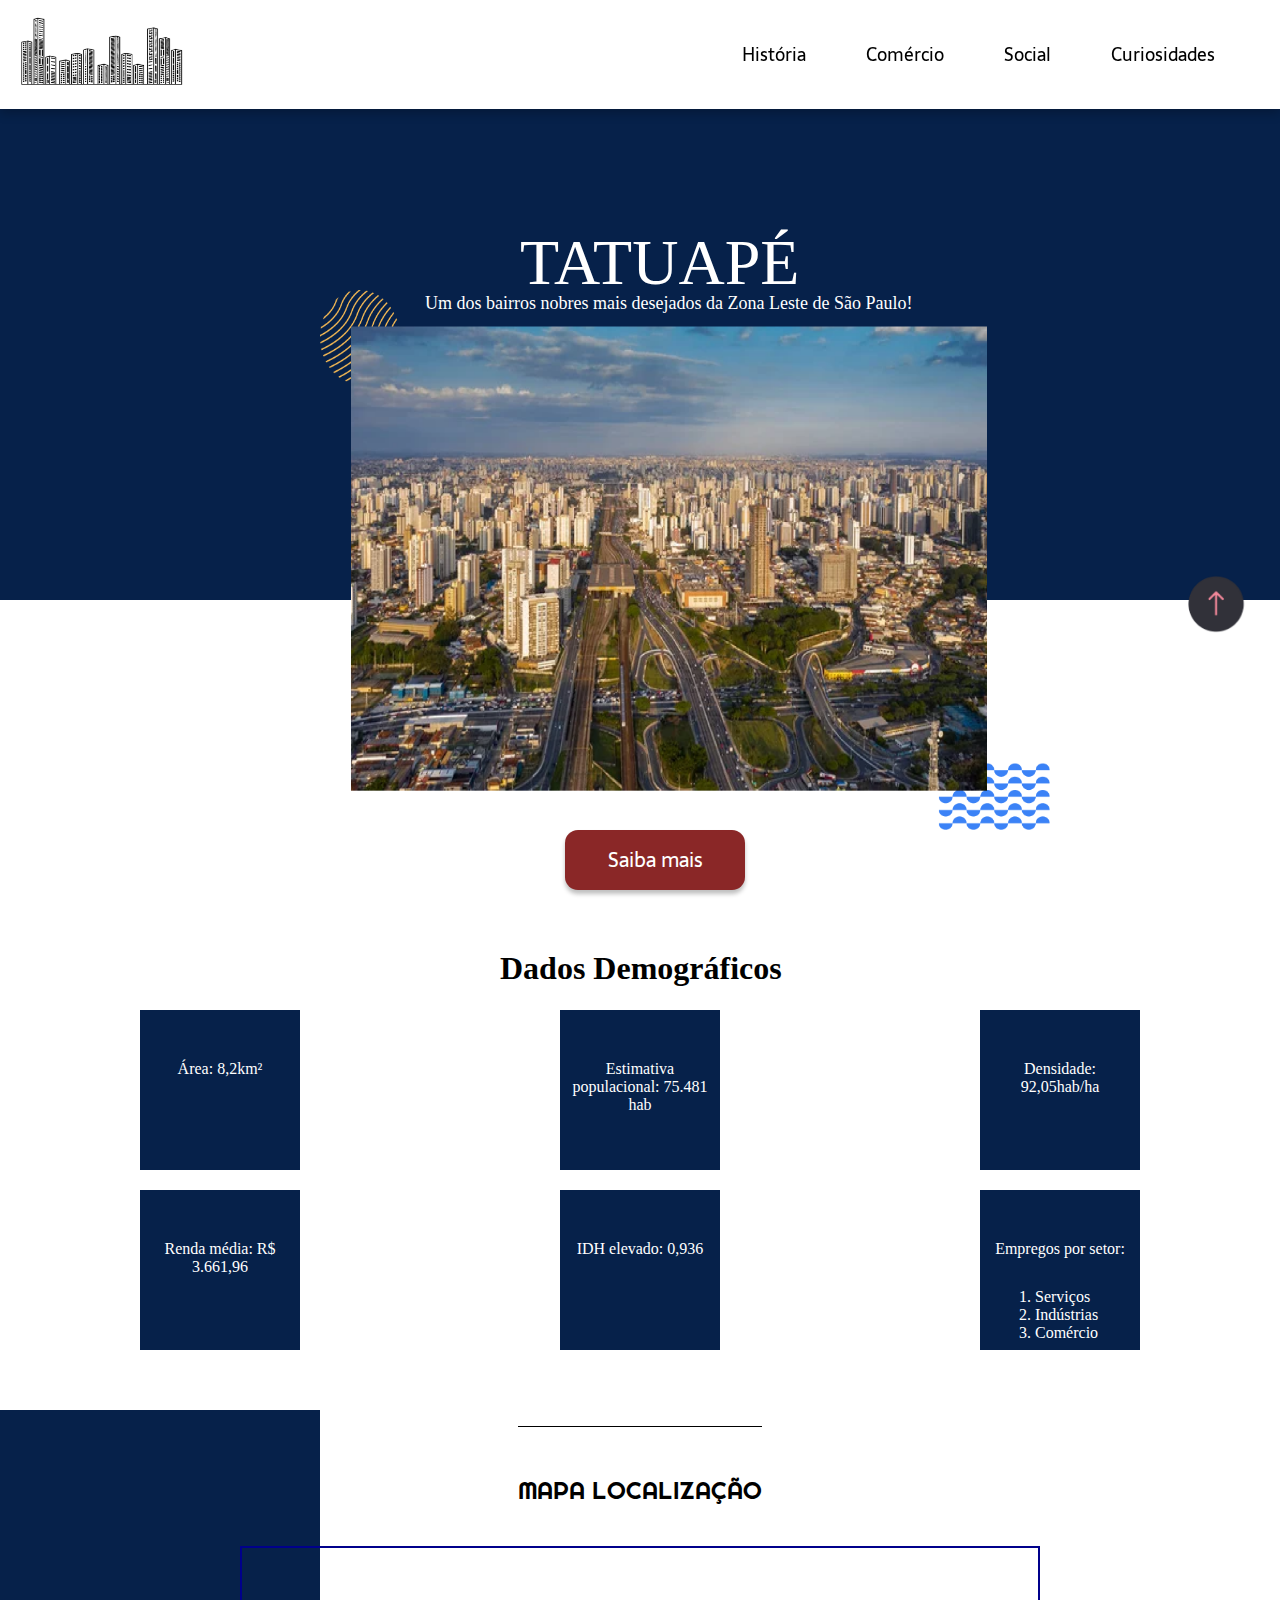
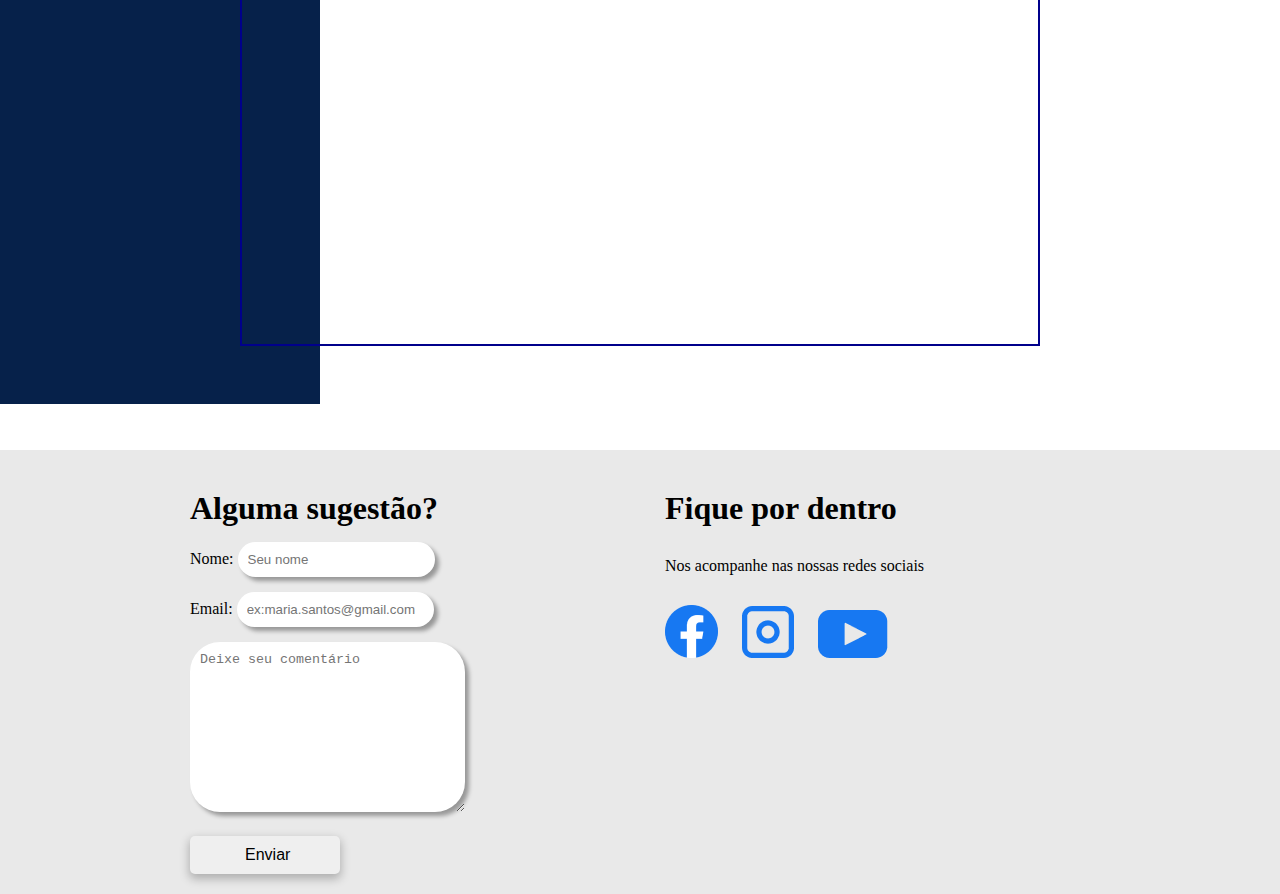
<file: index.html>
<!DOCTYPE html>
<html lang="pt-BR">
<head>
    <meta charset="UTF-8">
    <meta http-equiv="X-UA-Compatible" content="IE=edge">
    <meta name="viewport" content="width=device-width, initial-scale=1.0">
  <title>Tatuapé</title>
  <link rel="stylesheet" type="text/css" href="style.css">
</head>
<body>
  <a href="" class="ancoragem"><img src="assets/ancoragem.png" alt="ancoragem" width="70px"></a>
  <header class="cabecalho">
    <div><img class="cabecalho-imagem" src="assets//icone cidade.png" alt="icone cidade"></div>
      <nav>
        <ul>
          <li><a href="história.html">História</a></li>
          <li><a href="comércio.html">Comércio</a></li>
          <li><a href="social.html">Social</a></li>
          <li><a href="curiosidades.html">Curiosidades</a></li>
        </ul>
      </nav>
  </header>

  <main class="conteudo">
    <div id="fundo-azul1">
      <div id="começo">
        <h1 id="titulo-index">TATUAPÉ</h1>
        <p id="subtitulo-index">Um dos bairros nobres mais desejados da Zona Leste de São Paulo!</p>
      </div>
    </div>
    <img src="assets/pag inicial.png" alt="imagem do tatuapé" id="indeximg">
  <a href="história.html"><button class="botao" id="inicial">Saiba mais</button></a>
      </div>

      <h1 id="oo">Dados Demográficos</h1>
      <section id="dados">
        <div class="dados-quadrado"><p class="tdd">Área: 8,2km²</p></div>
        <div class="dados-quadrado"><p class="tdd">Estimativa populacional: 75.481 hab</p> </div>
        <div class="dados-quadrado"><p class="tdd">Densidade: 92,05hab/ha</p></div>
      </section>

        <section id="dados2">
          <div class="dados-quadrado"><p class="tdd">Renda média: R$ 3.661,96</p></div>
          <div class="dados-quadrado"><p class="tdd">IDH elevado: 0,936</p></div>
          <div class="dados-quadrado">
            <p class="tdd">Empregos por setor:</p>
             <ol id="lista">
               <li>Serviços</li>
               <li>Indústrias</li>
               <li>Comércio</li>
             </ol>
          </div>
        </section>
      

    <section class="conteudo-secundario">
      <h3 class="ml">MAPA  LOCALIZAÇÃO</h3>
      <div id="mapa">
        <iframe src="https://www.google.com/maps/embed?pb=!1m18!1m12!1m3!1d14631.833095020846!2d-46.580476727873254!3d-23.53400313214119!2m3!1f0!2f0!3f0!3m2!1i1024!2i768!4f13.1!3m3!1m2!1s0x94ce5ee7acdd50f5%3A0x3eeaf24eff368507!2zVGF0dWFww6ksIFPDo28gUGF1bG8gLSBTUA!5e0!3m2!1spt-BR!2sbr!4v1663613272680!5m2!1spt-BR!2sbr" style="border: 2px darkblue solid;" allowfullscreen="" loading="lazy" referrerpolicy="no-referrer-when-downgrade"></iframe>
      </div>
      <div id="azul2"></div>

    </section>
    <div id="kkkk"></div>
  </main>
  <footer>
    <div>
      <h1>Alguma sugestão?</h1>
      <form action="#">
        <div>
          <label for="fname">Nome: </label>
          <input type="name" name="fname" id="fname" placeholder="Seu nome">
        </div>
        <div>
          <label for="femail">Email: </label>
          <input type="email" name="femail" id="femail" placeholder="ex:maria.santos@gmail.com">
        </div>
      </form>
      <textarea name="tcomentario" id="tcomentario" cols="30" rows="10" placeholder="Deixe seu comentário"></textarea>
      <form action="#">
        <input type="submit" name="enviar" value="Enviar" id="enviar">
      </form>
		</div>
		<div id="redes">
			<h1>Fique por dentro</h1>
			<p>Nos acompanhe nas nossas redes sociais</p>
      <div>
        <img src="assets/fabok.png" alt="facebook">
        <img src="assets/inta.png" alt="instagram">
        <img src="assets/Group.png" alt="youtube">
      </div>
		</div>
	</footer>


  <!-- <footer>
    <label for="femail">Email:</label>
    <br>
    <input type="email" name="femail" id="femail", placeholder="exemplo@gmail.com">
    <textarea name="pica" id="textarea" cols="30" rows="10"></textarea>
    <p>Fique por dentro</p>
    <p>Nos acompanhe nas nossas redes sociais</p>
    <img src="assets/fabok.png" alt="facebook">
    <img src="assets/inta.png" alt="instagram">
    <img src="assets/Group.png" alt="youtube">
  </footer> -->

  
</body>

</html>
</file>
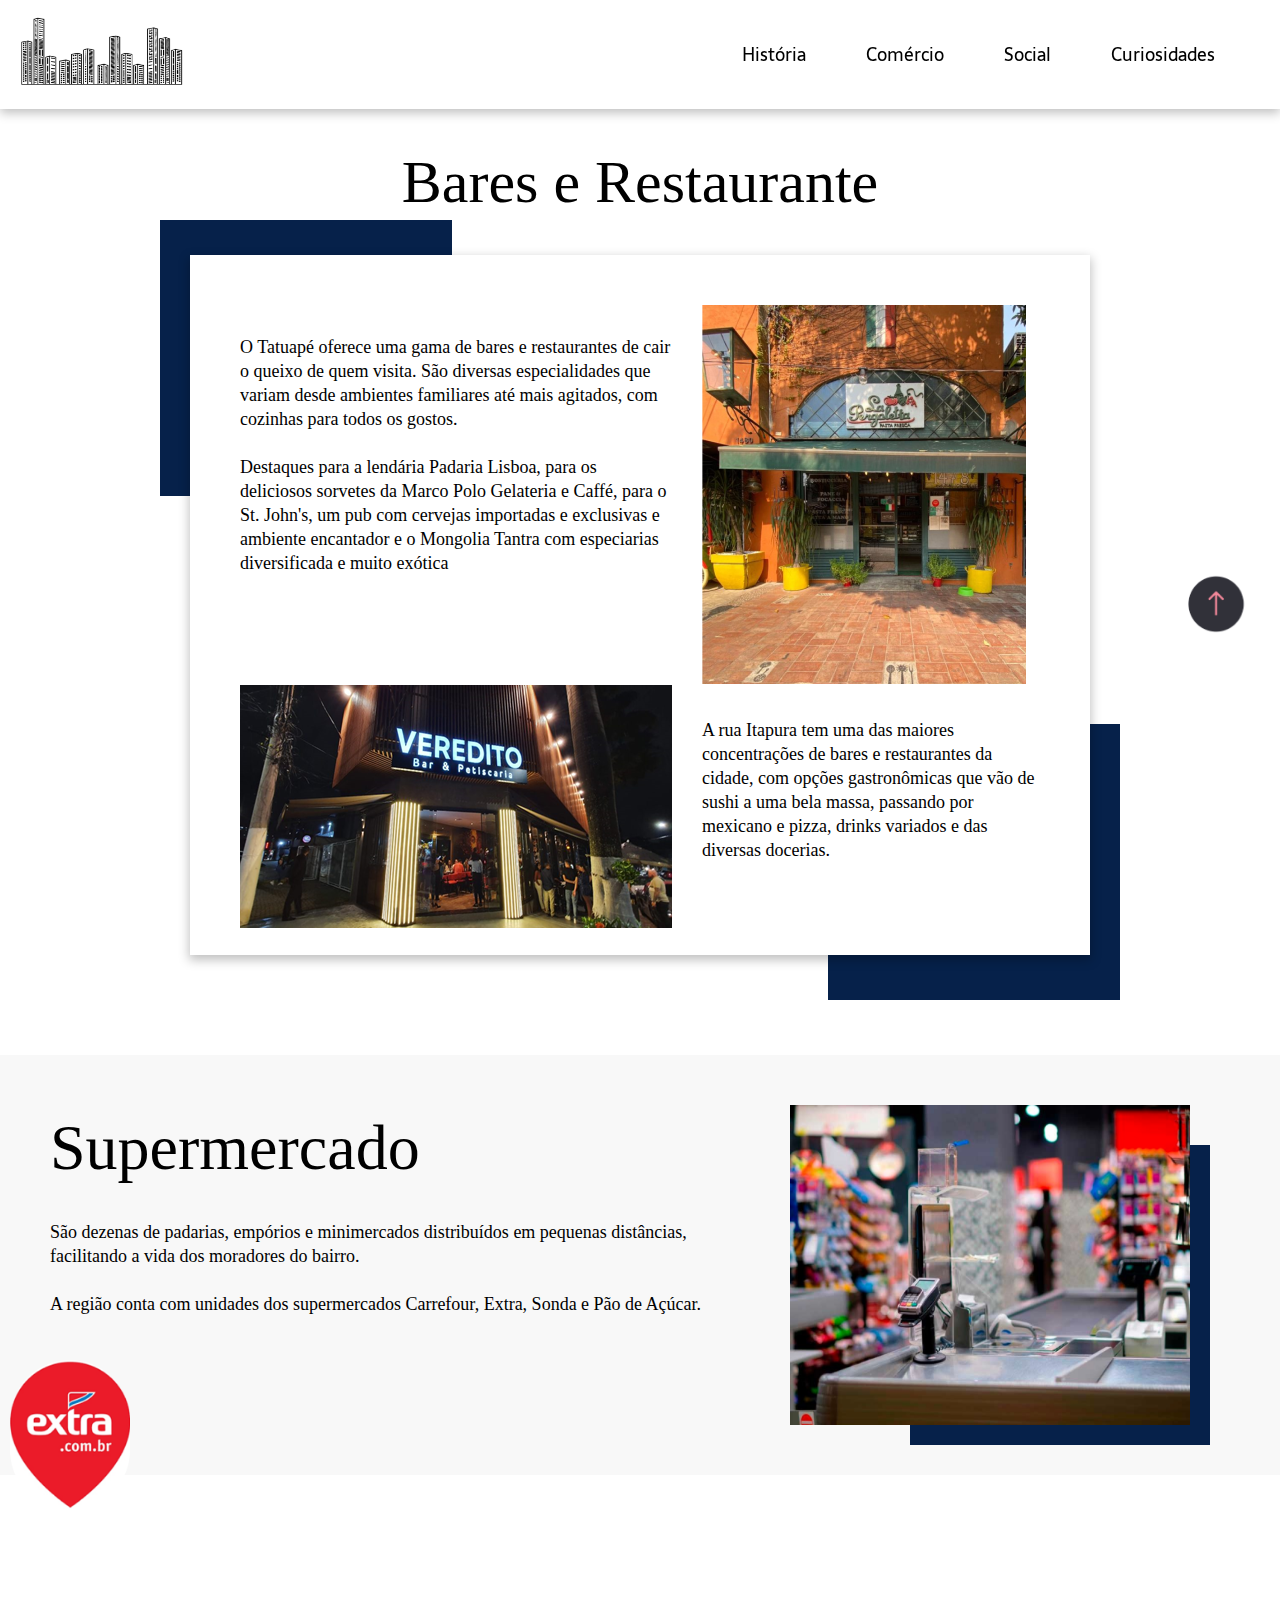
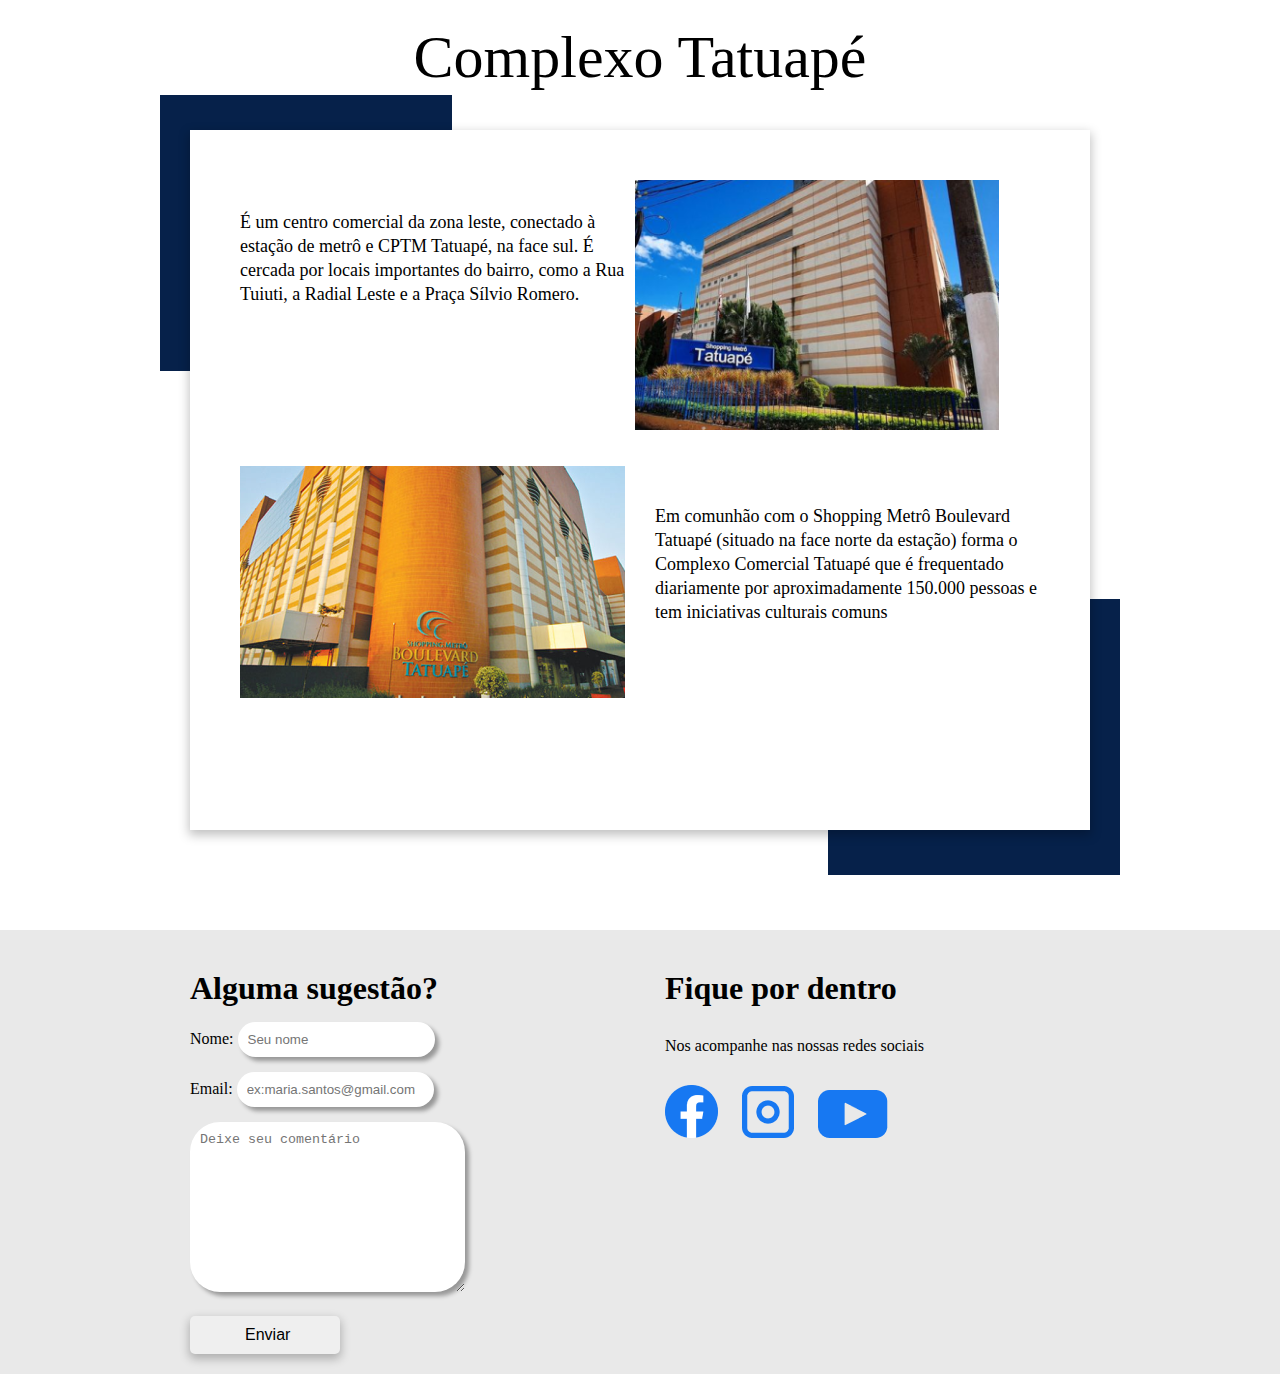
<file: comércio.html>
<!DOCTYPE html>
<html lang="pt-br">
<head>
    <meta charset="UTF-8">
    <meta http-equiv="X-UA-Compatible" content="IE=edge">
    <meta name="viewport" content="width=device-width, initial-scale=1.0">
    <title>comércio</title>
    <link rel="stylesheet" href="style.css">
</head>
<body>
  <a href="" class="ancoragem"><img src="assets/ancoragem.png" alt="ancoragem" width="70px"></a>
    <header class="cabecalho">
        <div><a href="index.html"><img class="cabecalho-imagem" src="assets//icone cidade.png" alt="icone cidade"></a></div>
          <nav>
            <ul>
              <li><a href="história.html">História</a></li>
              <li><a href="comércio.html">Comércio</a></li>
              <li><a href="social.html">Social</a></li>
              <li><a href="curiosidades.html">Curiosidades</a></li>
            </ul>
          </nav>
      </header>

      <main>
        <section id="comérciosec">
          <h1 class="comercio">Bares e Restaurante</h1>
          <div class="quadrado-branco">
            <div>
              <p id="pag3">
                O Tatuapé oferece uma gama de bares e restaurantes de cair o queixo de quem visita. São diversas especialidades que variam desde ambientes familiares até mais agitados, com cozinhas para todos os gostos.
                <br>
                <br>
                 Destaques para a lendária Padaria Lisboa, para os deliciosos sorvetes da Marco Polo Gelateria e Caffé, para o St. John's, um pub com cervejas importadas e exclusivas e ambiente encantador e o Mongolia Tantra com especiarias diversificada e muito exótica
              </p>
              <img src="assets/veredito bar.png" alt="bar veredito" id="bar">
            </div>
           <div>
             <img src="assets/restaurante.png" alt="restaurante italiano" id="itali">
             <p id="texto2">A rua Itapura tem uma das maiores concentrações de bares e restaurantes da cidade, com opções gastronômicas que vão de sushi a uma bela massa, passando por mexicano e pizza, drinks variados e das diversas docerias.</p>
           </div>
          </div>
          <div class="quadrado-azul" id="qa1"></div>
          <div class="quadrado-azul" id="qa2"></div>
        </section>

        <section id="super">
          <div>
            <h2 class="">Supermercado</h2>
            <p>São dezenas de padarias, empórios e minimercados distribuídos em pequenas distâncias, facilitando a vida dos moradores do bairro.
              <br><br>
              A região conta com unidades dos supermercados Carrefour, Extra, Sonda e Pão de Açúcar. </p>
          </div>
          <img src="assets/mercado.png" alt="imagem de mercado" id="mercado">
          <div id="qazul8"></div>
        </section> 
        <img src="assets/extra.png" alt="extra logo" id="extra"> 

        <section id="comérciosec">
          <h1 class="comercio">Complexo Tatuapé</h1>
          <div class="quadrado-branco">
            <div>
              <p id="pag2">
                É um centro comercial da zona leste, conectado à estação de metrô e CPTM Tatuapé, na face sul. É cercada por locais importantes do bairro, como a Rua Tuiuti, a Radial Leste e a Praça Sílvio Romero.
              </p>
              <img src="assets/ct2.png" alt="completo tatuapé" id="bar">
            </div>
           <div>
             <img src="assets/ct1.png" alt="complexo tatuapé" id="italo">
             <p id="texto2">Em comunhão com o Shopping Metrô Boulevard Tatuapé (situado na face norte da estação) forma o Complexo Comercial Tatuapé que é frequentado diariamente por aproximadamente 150.000 pessoas e tem iniciativas culturais comuns</p>
           </div>
          </div>
          <div class="quadrado-azul" id="qa1"></div>
          <div class="quadrado-azul" id="qa2"></div>
        </section>
      
          </div>
        </section>
      </main>

      <footer>
        <div>
          <h1>Alguma sugestão?</h1>
          <form action="#">
            <div>
              <label for="fname">Nome: </label>
              <input type="name" name="fname" id="fname" placeholder="Seu nome">
            </div>
            <div>
              <label for="femail">Email: </label>
              <input type="email" name="femail" id="femail" placeholder="ex:maria.santos@gmail.com">
            </div>
          </form>
          <textarea name="tcomentario" id="tcomentario" cols="30" rows="10" placeholder="Deixe seu comentário"></textarea>
          <form action="#">
            <input type="submit" name="enviar" value="Enviar" id="enviar">
          </form>
        </div>
        <div id="redes">
          <h1>Fique por dentro</h1>
          <p>Nos acompanhe nas nossas redes sociais</p>
          <div>
            <img src="assets/fabok.png" alt="facebook">
            <img src="assets/inta.png" alt="instagram">
            <img src="assets/Group.png" alt="youtube">
          </div>
        </div>
      </footer>




      
</body>
</html>
</file>
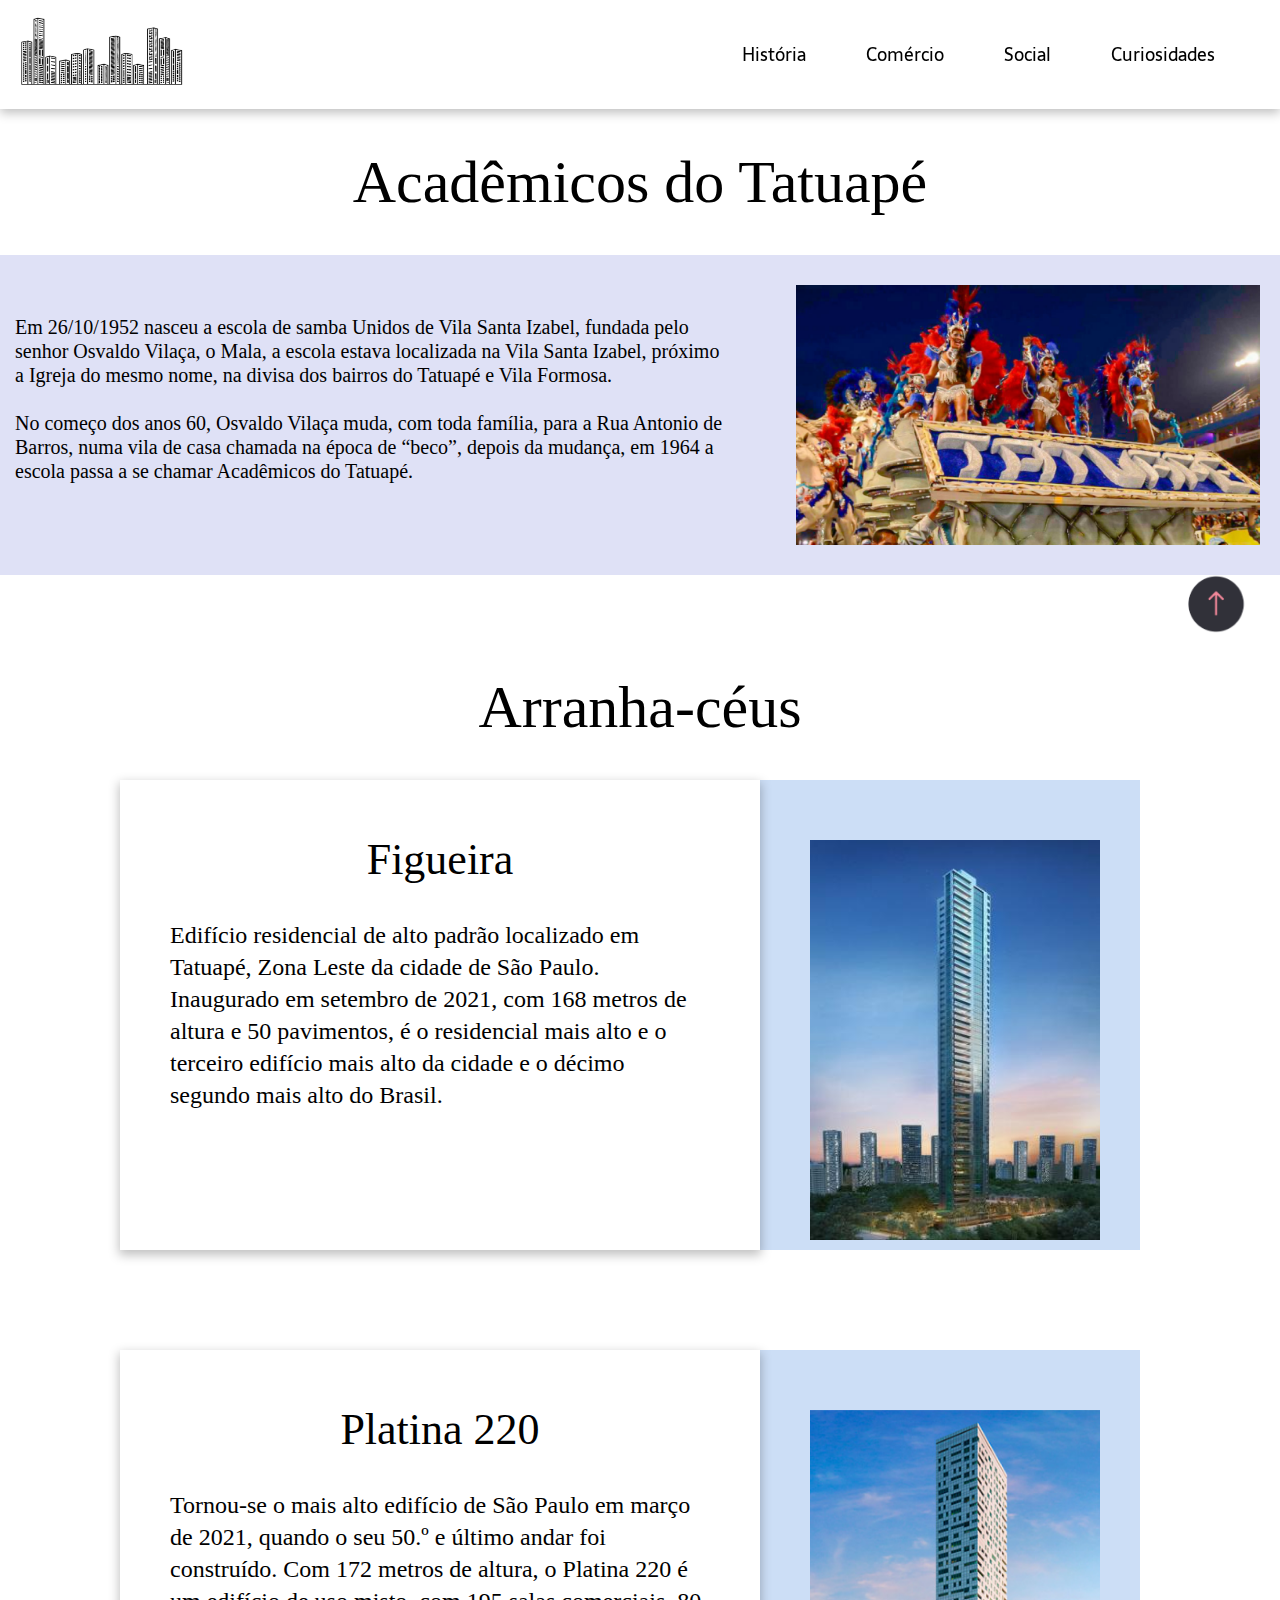
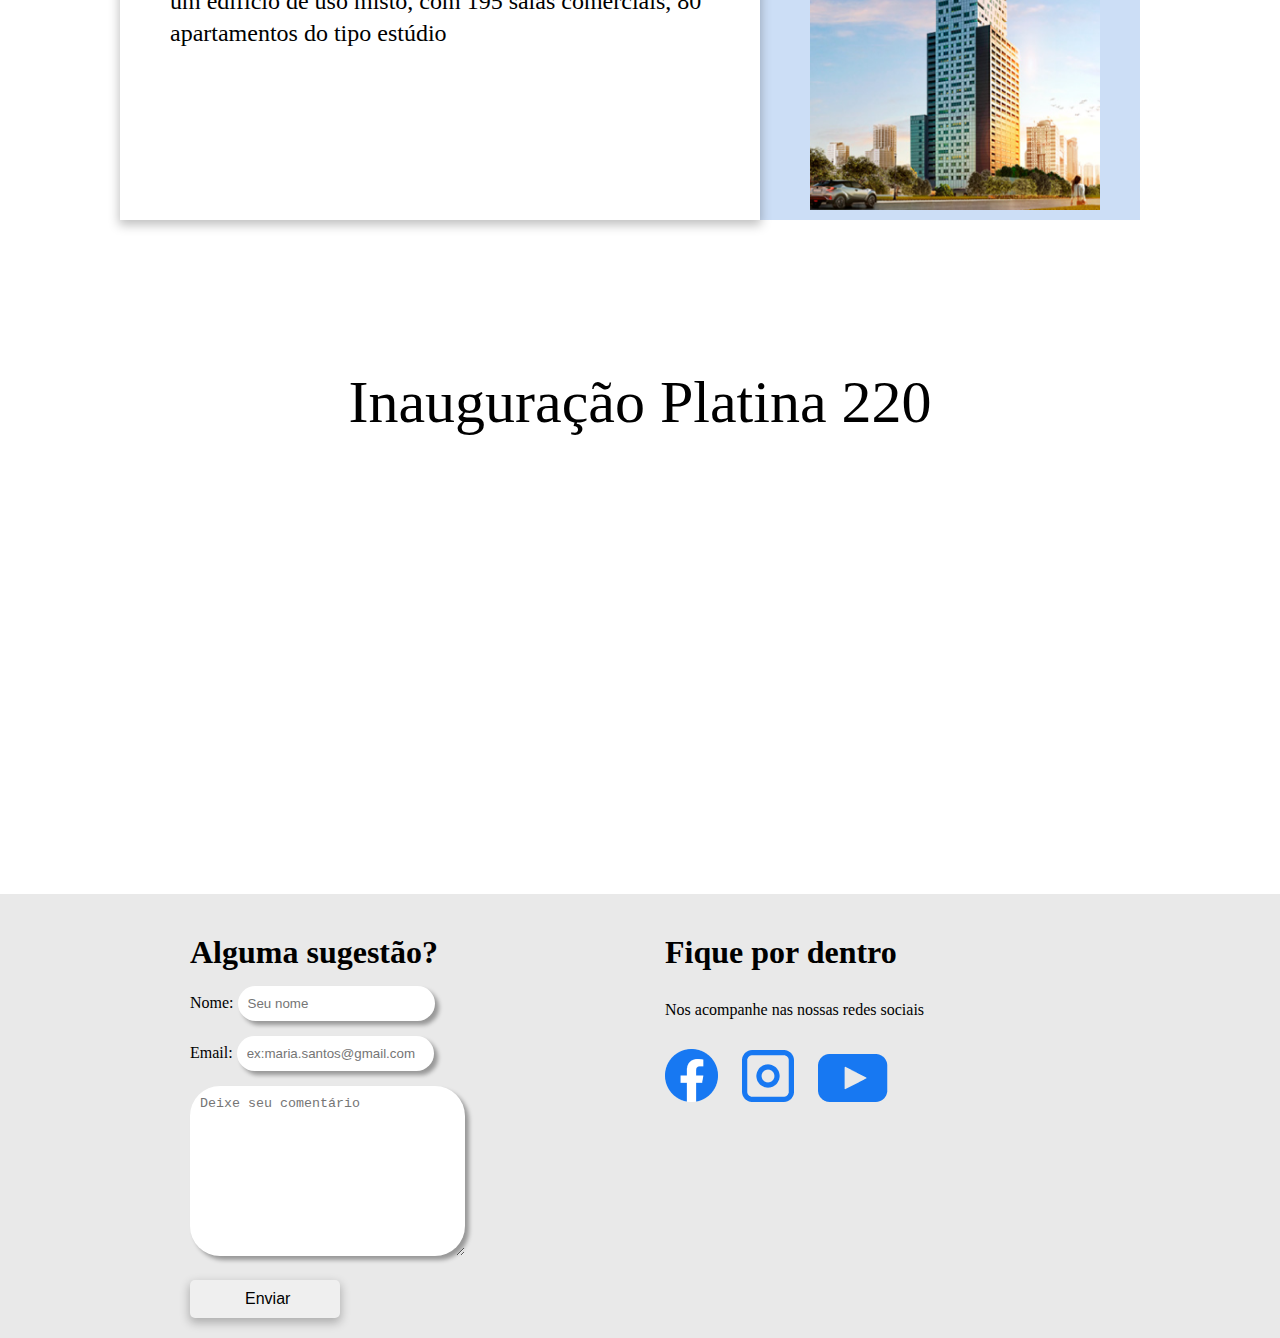
<file: curiosidades.html>
<!DOCTYPE html>
<html lang="pt-br">
<head>
    <meta charset="UTF-8">
    <meta http-equiv="X-UA-Compatible" content="IE=edge">
    <meta name="viewport" content="width=device-width, initial-scale=1.0">
    <title>curiosidades</title>
    <link rel="stylesheet" href="style.css">
</head>
<style>
    iframe{
        margin-left: 367px;
    }
</style>
<body>
    <a href="" class="ancoragem"><img src="assets/ancoragem.png" alt="ancoragem" width="70px"></a>
    <header class="cabecalho">
        <div><a href="index.html"><img class="cabecalho-imagem" src="assets//icone cidade.png" alt="icone cidade"></a></div>
          <nav>
            <ul>
              <li><a href="história.html">História</a></li>
              <li><a href="comércio.html">Comércio</a></li>
              <li><a href="social.html">Social</a></li>
              <li><a href="curiosidades.html">Curiosidades</a></li>
            </ul>
          </nav>
      </header>
      <main>

        
        <h1 class="comercio">Acadêmicos do Tatuapé</h1>
        <section class="curiosidades" id="acadêmicos">
          <div>
              <p>Em 26/10/1952 nasceu a escola de samba Unidos de Vila Santa Izabel, fundada pelo senhor Osvaldo Vilaça, o Mala, a escola estava localizada na Vila Santa Izabel, próximo a Igreja do mesmo nome, na divisa dos bairros do Tatuapé e Vila Formosa.
                  <br><br>

              No começo dos anos 60, Osvaldo Vilaça muda, com toda família, para a Rua Antonio de Barros, numa vila de casa chamada na época de “beco”, depois da mudança, em 1964 a escola passa a se chamar Acadêmicos do Tatuapé.</p>
              <img src="assets/carnaval.png" alt="Acadêmicos do Tatuapé" id="carnaval">
          </div>
          

        </section>

        <section class="curiosidades" id="c2">
            <h1 class="comercio" id="top">Arranha-céus</h1>
            <div>
                <div class="quadrado-branco-curiosidades">
                  <div>
                    <h4>Figueira</h4>
                    <p id="tcuriosidades">
                        Edifício residencial de alto padrão localizado em Tatuapé, Zona Leste da cidade de São Paulo. Inaugurado em setembro de 2021, com 168 metros de altura e 50 pavimentos, é o residencial mais alto e o terceiro edifício mais alto da cidade e o décimo segundo mais alto do Brasil. 
                    </p>
                  </div>
                </div>
                <div class="azul-claro">
                    <img src="assets/figueira.png" alt="Figueira" id="bar">
                </div>
            </div>
          </section>

        <section class="curiosidades" id="c1">
            <div>
                <div class="quadrado-branco-curiosidades">
                  <div>
                    <h4>Platina 220</h4>
                    <p id="tcuriosidades">
                        Tornou-se o mais alto edifício de São Paulo em março de 2021, quando o seu 50.º e último andar foi construído. Com 172 metros de altura, o Platina 220 é um edifício de uso misto, com 195 salas comerciais, 80 apartamentos do tipo estúdio
                    </p>
                  </div>
                </div>
                <div class="azul-claro">
                    <img src="assets/platina.png" alt="Platina 220" id="bar">
                </div>
            </div>
          </section>

          <section>
            <h1 class="comercio">Inauguração Platina 220</h1>
            <iframe width="560" height="315" src="https://www.youtube.com/embed/XvCpnJ5pG6I" title="YouTube video player" frameborder="0" allow="accelerometer; autoplay; clipboard-write; encrypted-media; gyroscope; picture-in-picture" allowfullscreen></iframe>
          </section>
      </main>

      <footer>
        <div>
          <h1>Alguma sugestão?</h1>
          <form action="#">
            <div>
              <label for="fname">Nome: </label>
              <input type="name" name="fname" id="fname" placeholder="Seu nome">
            </div>
            <div>
              <label for="femail">Email: </label>
              <input type="email" name="femail" id="femail" placeholder="ex:maria.santos@gmail.com">
            </div>
          </form>
          <textarea name="tcomentario" id="tcomentario" cols="30" rows="10" placeholder="Deixe seu comentário"></textarea>
          <form action="#">
            <input type="submit" name="enviar" value="Enviar" id="enviar">
          </form>
        </div>
        <div id="redes">
          <h1>Fique por dentro</h1>
          <p>Nos acompanhe nas nossas redes sociais</p>
          <div>
            <img src="assets/fabok.png" alt="facebook">
            <img src="assets/inta.png" alt="instagram">
            <img src="assets/Group.png" alt="youtube">
          </div>
        </div>
      </footer>
  
</body>
</html>
</file>
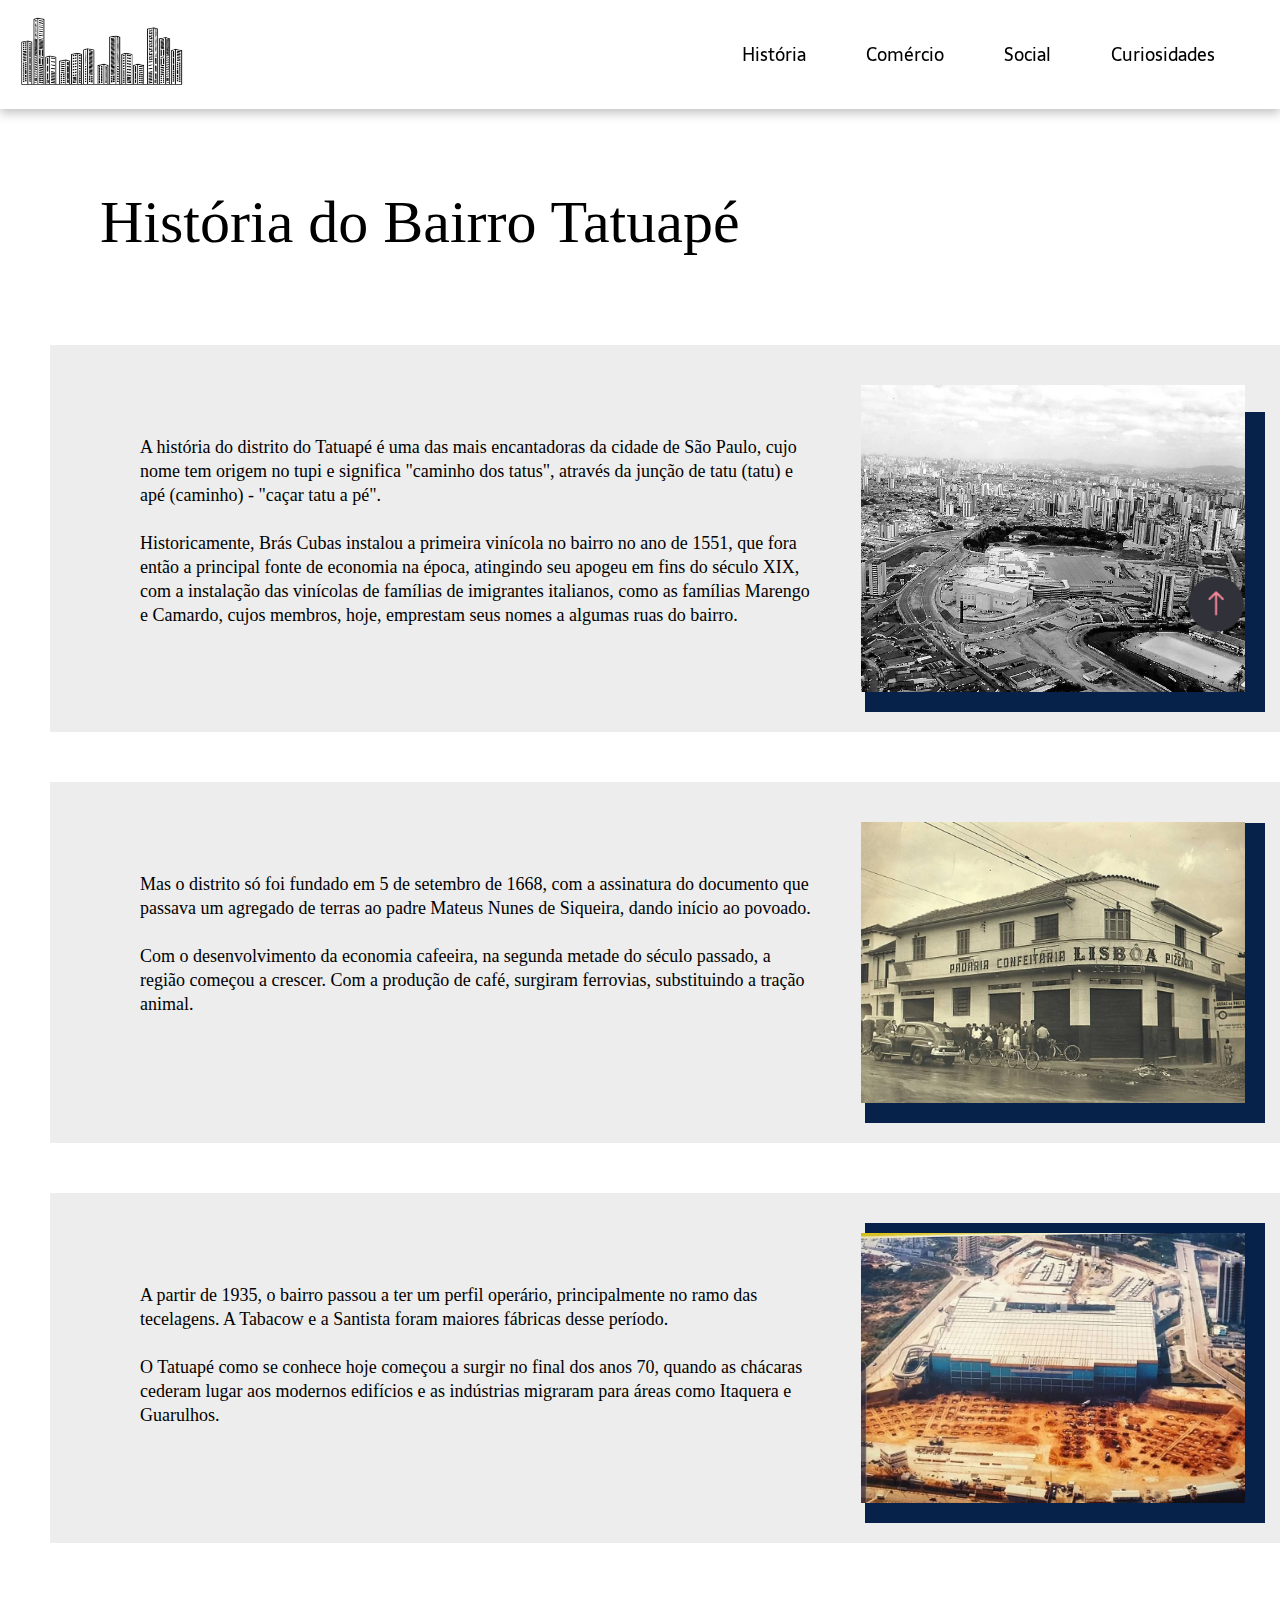
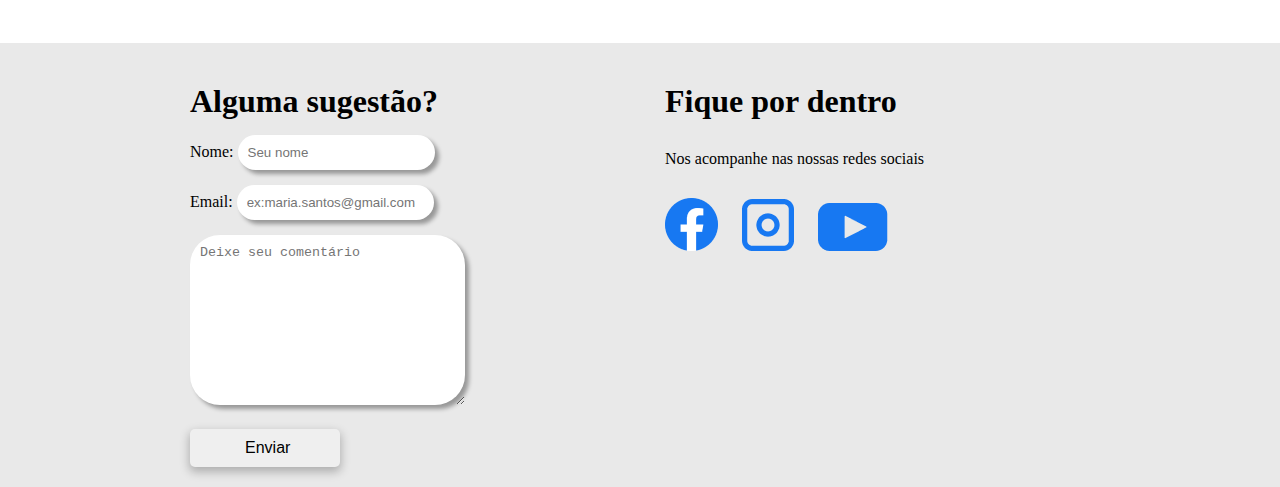
<file: história.html>
<!DOCTYPE html>
<html lang="en">
<head>
    <meta charset="UTF-8">
    <meta http-equiv="X-UA-Compatible" content="IE=edge">
    <meta name="viewport" content="width=device-width, initial-scale=1.0">
    <title>história</title>
    <link rel="stylesheet" href="style.css">
</head>
<body>
  <a href="" class="ancoragem"><img src="assets/ancoragem.png" alt="ancoragem" width="70px"></a>
  <header class="cabecalho">
    <div><a href="index.html"><img class="cabecalho-imagem" src="assets//icone cidade.png" alt="icone cidade"></a></div>
      <nav>
        <ul>
          <li><a href="história.html">História</a></li>
          <li><a href="comércio.html">Comércio</a></li>
          <li><a href="social.html">Social</a></li>
          <li><a href="curiosidades.html">Curiosidades</a></li>
        </ul>
      </nav>
  </header>
      <main>
        
        <div id="titulo">
          <div id="retanguinho"></div>
          <h1 class="comercio" id="historia-titulo">História do Bairro Tatuapé</h1>
        </div>
        <div class="qcinza">
          <div class="qazul"></div>
          <p class="">
            A história do distrito do Tatuapé é uma das mais encantadoras da cidade de São Paulo, cujo nome tem origem no tupi e significa "caminho dos tatus", através da junção de tatu (tatu) e apé (caminho) - "caçar tatu a pé".
            <br><br>
            Historicamente, Brás Cubas instalou a primeira vinícola no bairro no ano de 1551, que fora então a principal fonte de economia na época, atingindo seu apogeu em fins do século XIX, com a instalação das vinícolas de famílias de imigrantes italianos, como as famílias Marengo e Camardo, cujos membros, hoje, emprestam seus nomes a algumas ruas do bairro.
          </p>
          <img src="assets/pano2.png" alt="foto do bairro">
        </div>

        <div class="qcinza">
          <div class="qazul"></div>
          <p>
            Mas o distrito só foi fundado em 5 de setembro de 1668, com a assinatura do documento que passava um agregado de terras ao padre Mateus Nunes de Siqueira, dando início ao povoado.
            <br><br>
            Com o desenvolvimento da economia cafeeira, na segunda metade do século passado, a região começou a crescer. Com a produção de café, surgiram ferrovias, substituindo a tração animal.</p>
          <img src="assets/lisboa.png" alt="Lisboa">
        </div>

        <div class="qcinza">
          <div class="qazul"></div>
          <p>
            A partir de 1935, o bairro passou a ter um perfil operário, principalmente no ramo das tecelagens. A Tabacow e a Santista foram maiores fábricas desse período.
            <br><br>
            O Tatuapé como se conhece hoje começou a surgir no final dos anos 70, quando as chácaras cederam lugar aos modernos edifícios e as indústrias migraram para áreas como Itaquera e Guarulhos.</p>
          <img src="assets/analia.webp" alt="">
        </div>
      </main>
      <footer>
        <div>
          <h1>Alguma sugestão?</h1>
          <form action="#">
            <div>
              <label for="fname">Nome: </label>
              <input type="name" name="fname" id="fname" placeholder="Seu nome">
            </div>
            <div>
              <label for="femail">Email: </label>
              <input type="email" name="femail" id="femail" placeholder="ex:maria.santos@gmail.com">
            </div>
          </form>
          <textarea name="tcomentario" id="tcomentario" cols="30" rows="10" placeholder="Deixe seu comentário"></textarea>
          <form action="#">
            <input type="submit" name="enviar" value="Enviar" id="enviar">
          </form>
        </div>
        <div id="redes">
          <h1>Fique por dentro</h1>
          <p>Nos acompanhe nas nossas redes sociais</p>
          <div>
            <img src="assets/fabok.png" alt="facebook">
            <img src="assets/inta.png" alt="instagram">
            <img src="assets/Group.png" alt="youtube">
          </div>
        </div>
      </footer>



</body>
</html>
</file>
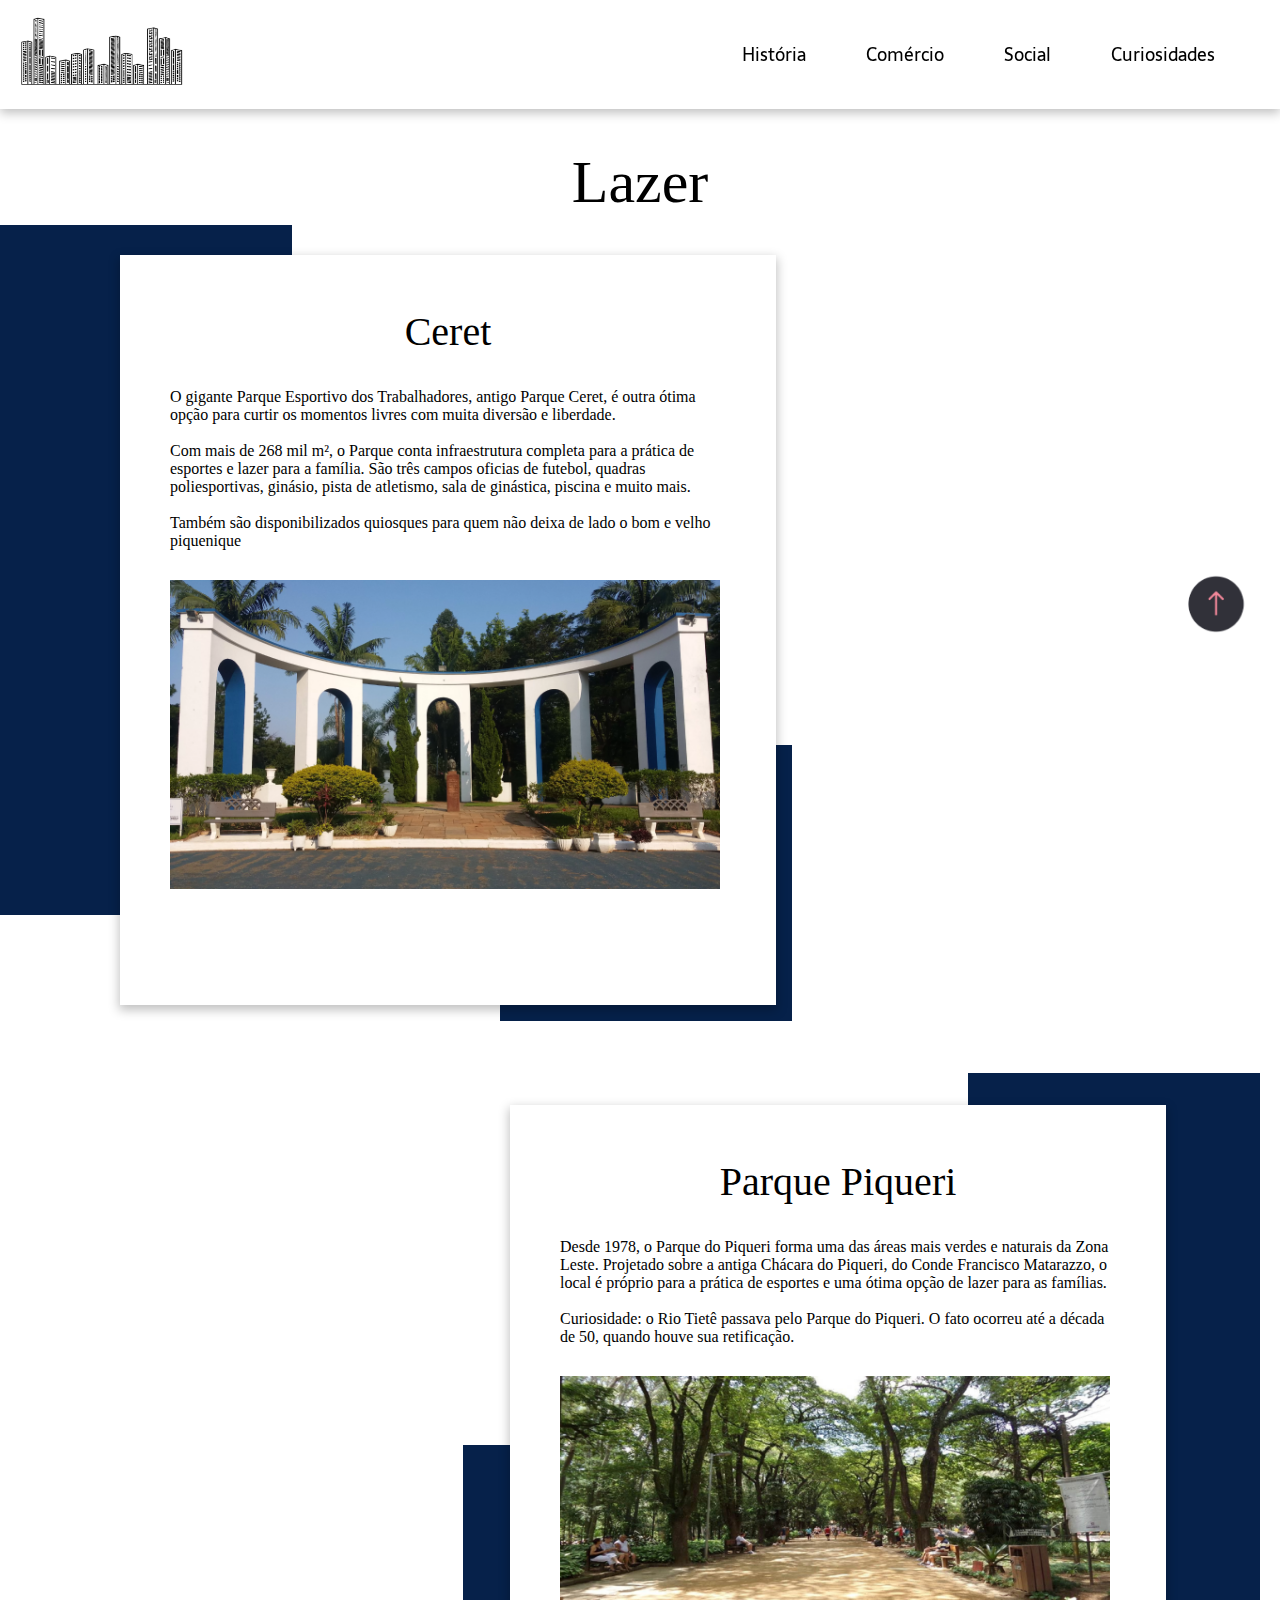
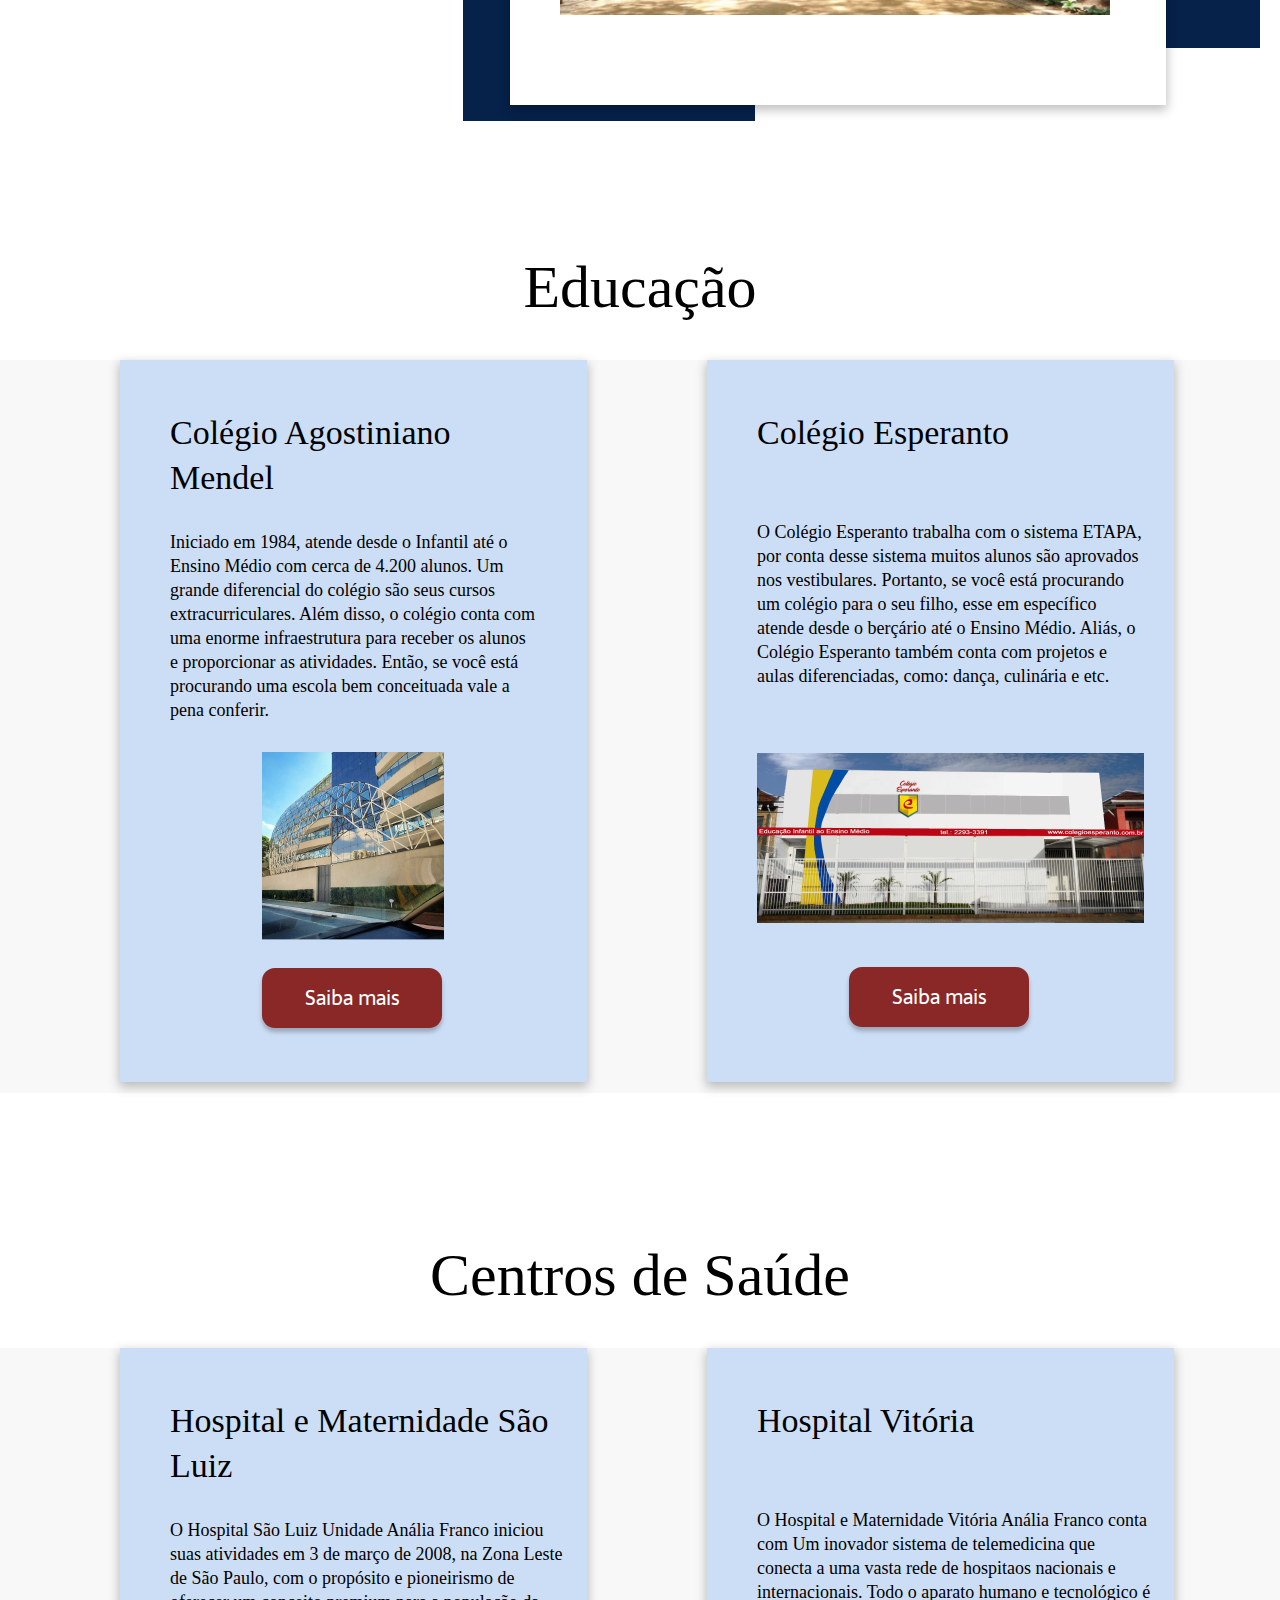
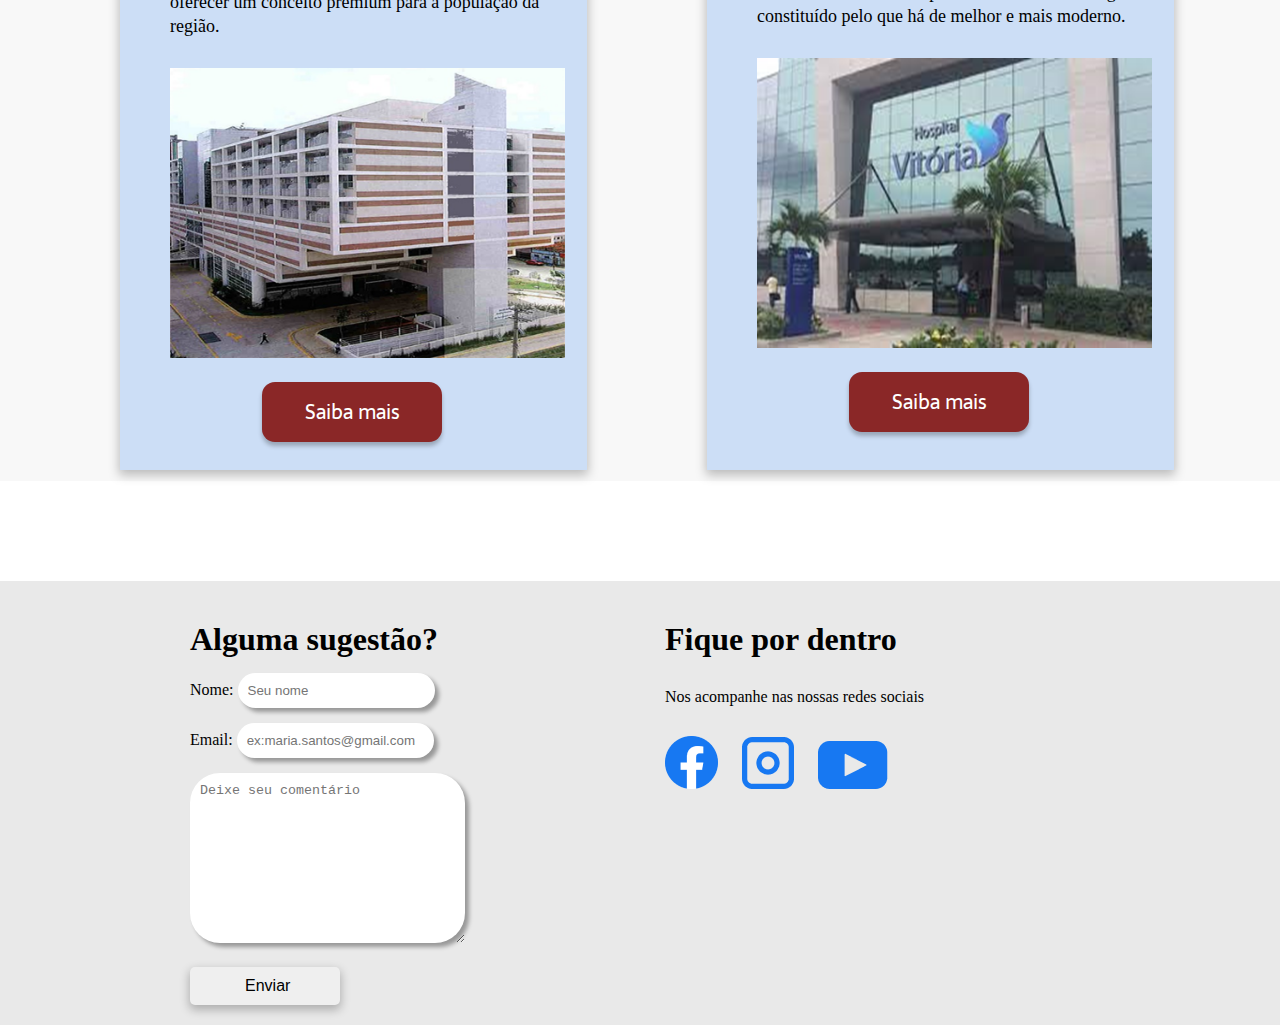
<file: social.html>
<!DOCTYPE html>
<html lang="pt-br">
<head>
    <meta charset="UTF-8">
    <meta http-equiv="X-UA-Compatible" content="IE=edge">
    <meta name="viewport" content="width=device-width, initial-scale=1.0">
    <title>social</title>
    <link rel="stylesheet" href="style.css">
</head>
<body>
    <a href="" class="ancoragem"><img src="assets/ancoragem.png" alt="ancoragem" width="70px"></a>
   
    <header class="cabecalho">
        <div><a href="index.html"><img class="cabecalho-imagem" src="assets//icone cidade.png" alt="icone cidade"></a></div>
          <nav>
            <ul>
              <li><a href="história.html">História</a></li>
              <li><a href="comércio.html">Comércio</a></li>
              <li><a href="social.html">Social</a></li>
              <li><a href="curiosidades.html">Curiosidades</a></li>
            </ul>
          </nav>
      </header>

      <main>
        <section id="social">
            <h1 class="comercio">Lazer</h1>
            <div class="quadrado-branco-social">
              <div>
                <h3 class="titulo-social">Ceret</h3>
                <p id="textu">
                    O gigante Parque Esportivo dos Trabalhadores, antigo Parque Ceret, é outra ótima opção para curtir os momentos livres com muita diversão e liberdade.
                    <br><br>
 
                    Com mais de 268 mil m², o Parque conta infraestrutura completa para a prática de esportes e lazer para a família. São três campos oficias de futebol, quadras poliesportivas, ginásio, pista de atletismo, sala de ginástica, piscina e muito mais. 
                    <br><br>

                    Também são disponibilizados quiosques para quem não deixa de lado o bom e velho piquenique

                </p>
                <img src="assets/ceret.png" alt="ceret" id="ceret">
              </div>
            </div>
            <div class="quadrado-azul" id="qa1-social"></div>
            <div class="quadrado-azul" id="qa2-social"></div>
        </section>

          <section id="social12">
            <div class="quadrado-branco-social" id="social2">
              <div>
                <h3 class="titulo-social">Parque Piqueri</h3>
                <p id="textu">
                    Desde 1978, o Parque do Piqueri forma uma das áreas mais verdes e naturais da Zona Leste. Projetado sobre a antiga Chácara do Piqueri, do Conde Francisco Matarazzo, o local é próprio para a prática de esportes e uma ótima opção de lazer para as famílias. 
                    <br><br>

                    Curiosidade: o Rio Tietê passava pelo Parque do Piqueri. O fato ocorreu até a década de 50, quando houve sua retificação. 
                     
                </p>
                <img src="assets/piqueri.png" alt="parque piqueri" id="ceret">
              </div>
            </div>
            <div class="quadrado-azul" id="qa1-social1"></div>
            <div class="quadrado-azul" id="qa2-social2"></div>

        </section>

        
        <h1 class="comercio">Educação</h1>
        <section id="educação">
            <div id="retangulo-azul">
                <div>
                    <h4>Colégio Agostiniano Mendel</h4>
                    <p>Iniciado em 1984, atende desde o Infantil até o Ensino Médio com cerca de 4.200 alunos.
                        Um grande diferencial do colégio são seus cursos extracurriculares.
                        Além disso, o colégio conta com uma enorme infraestrutura para receber os alunos e proporcionar as atividades.
                         Então, se você está procurando uma escola bem conceituada vale a pena conferir.</p>
                     <img src="assets/agostiniano.png" alt="colégio agostiniano mendel" id="ago">
                     <a href="https://agostinianomendel.com.br"><button class="botao">Saiba mais</button></a>
                </div>  
            </div>

            <div id="retangulo-azul">
                <div>
                    <h4 id="esperanto">Colégio Esperanto</h4>
                    <p>O Colégio Esperanto trabalha com o sistema ETAPA, por conta desse sistema muitos alunos são aprovados nos vestibulares.
                        Portanto, se você está procurando um colégio para o seu filho, esse em específico atende desde o berçário até o Ensino Médio.
                        Aliás, o Colégio Esperanto também conta com projetos e aulas diferenciadas, como: dança, culinária e etc.</p>
                     <img src="assets/esperanto.png" alt="colégio esperanto" id="esp">
                     <a href="https://colegioesperanto.com.br"><button class="botao">Saiba mais</button></a>
                </div>  
            </div>
        </section>

        <h1 class="comercio">Centros de Saúde</h1>
        <section id="educação">
            <div id="retangulo-azul">
                <div>
                    <h4>Hospital e Maternidade São Luiz</h4>
                    <p>O  Hospital São Luiz Unidade Anália Franco iniciou suas atividades em 3 de março de 2008, na Zona Leste de São Paulo, com o propósito e pioneirismo de oferecer um conceito premium para a população da região.</p>
                     <img src="assets/São luiz.png" alt="colégio agostiniano mendel" class="hosp">
                     <a href="https://www.rededorsaoluiz.com.br/hospital/sao-luiz-analia-franco"><button class="botao">Saiba mais</button></a>
                </div>  
            </div>

            <div id="retangulo-azul">
                <div>
                    <h4 id="esperanto">Hospital Vitória</h4>
                    <p>O  Hospital e Maternidade Vitória Anália Franco conta com Um inovador sistema de telemedicina que conecta a uma vasta rede de hospitaos nacionais e internacionais. Todo o aparato humano e tecnológico é constituído pelo que há de melhor e mais moderno. </p>
                     <img src="assets/Vitoria.png" alt="colégio esperanto" class="hosp">
                     <a href="https://analia-franco.hospitalvitoria.com.br/home"><button class="botao">Saiba mais</button></a>
                </div>  
            </div>
        </section>
      </main>
      <footer>
        <div>
          <h1>Alguma sugestão?</h1>
          <form action="#">
            <div>
              <label for="fname">Nome: </label>
              <input type="name" name="fname" id="fname" placeholder="Seu nome">
            </div>
            <div>
              <label for="femail">Email: </label>
              <input type="email" name="femail" id="femail" placeholder="ex:maria.santos@gmail.com">
            </div>
          </form>
          <textarea name="tcomentario" id="tcomentario" cols="30" rows="10" placeholder="Deixe seu comentário"></textarea>
          <form action="#">
            <input type="submit" name="enviar" value="Enviar" id="enviar">
          </form>
        </div>
        <div id="redes">
          <h1>Fique por dentro</h1>
          <p>Nos acompanhe nas nossas redes sociais</p>
          <div>
            <img src="assets/fabok.png" alt="facebook">
            <img src="assets/inta.png" alt="instagram">
            <img src="assets/Group.png" alt="youtube">
          </div>
        </div>
      </footer>


</body>
</html>
</file>
<file: style.css>
@import url('https://fonts.googleapis.com/css2?family=Righteous&family=Sarala:wght@400;700&display=swap');

* {
  margin: 0;
  padding: 0;
  box-sizing: border-box;
  text-decoration: none;
  border: 0;
}

header {
  position: fixed;
  left: 0;
  display: flex;
  align-items: center;
  justify-content: space-between;
  padding: 5px;
  z-index: 1000000;
  top: 0;
  background-color: white;
  z-index: 100000;
  box-shadow: 0px 4px 10px rgba(0, 0, 0, 0.25);
  width: 100vw;}

#fundo-azul1{
  width: 100%;
  height: 600px;
  left: -12px;
  top: 149px;
  background: #06214A;}

#titulo-index{
  position: absolute;
  font-family: 'Tiro Devanagari Hindi';
  font-style: normal;
  font-weight: 400;
  font-size: 64px;
  line-height: 96px;
  left: 520px;
  top: 215px;
  color: #FFFFFF;}

#subtitulo-index{
  font-family: 'Poppins';
  font-style: normal;
  font-weight: 300;
  font-size: 18px;
  line-height: 27px;
  color: #FFFFFF;
  position: absolute;
  top: 260px;
  left: 425px;}

#indeximg{
  position: absolute;
  width: 730px;
  height: 540px;
  left: 320px;
  top: 290px;}

nav div{
  margin: 0 10px;}

header div{ 
  display: inline-block;
  padding: 10px;
  color: aliceblue;}

#azul1{
  position: absolute;
  width: 25vw;
  height: 155%;
  right: 0;
  top: -100px;
  background: #06214A}

#azul2{
  position: absolute;
  width: 25vw;
  height: 110%;
  left: 0;
  top: 0px;
  background: #06214A;}

.cabecalho-imagem {
  height: 75px;}

.cabecalho-menu {
  display: inline-block;
  gap: 52px;}

nav a {
  font-family: 'Sarala', sans-serif;
  color: black;
  font-weight: 400;
  font-size: 18px;
  z-index: 1;}

nav ul {
  display: flex;
  list-style: none;}

nav ul li {
  margin-right: 60px;}

.conteudo {
  margin-bottom: 50px;}

.conteudo-principal {
  align-items: center;
  justify-content: space-around;
  margin-left: 40px;
  position: relative;}

.conteudo-principal-escrito {
  gap: 32px;
  margin-top: 30px;
  width: 36.18vw;
  font-size: 12px;}

.conteudo-principal-escrito-titulo {
  font-family: 'Righteous', cursive;
  font-weight: 400;
  font-size: 60px;  
  color: black;
  height: 100px;}

.conteudo-principal-subtitulo {
  margin: 20px 0; 
  font-family: 'Sarala', sans-serif;
  font-weight: 400;
  font-size: 1.3em;
  color: black;  }

#inicial{ 
  position: absolute;
  top: 830px;
  left: 565px;}

.botao {
  width: 180px;
  height: 60px;
  border: none;
  box-shadow: 0px 4px 4px rgba(0, 0, 0, 0.25);
  border-radius: 13px;
  font-family: 'Sarala', sans-serif;
  font-weight: 400;
  font-size: 20px;
  cursor: pointer;
  transition: background-color;
  background: #8A2727;
  color: white;}

.botao:hover {
  background-color: #C83737;}

.conteudo-principal-imagem {
  position: absolute;
  width: 100vh;
  right: 60px;
  top: 0;
  z-index: 100;
  padding-top: 10px;}

.conteudo-secundario {
  display: flex;
  width: 100%;
  flex-direction: column;
  align-items: center;
  gap: 24px;
  margin-top: 50px;
  position: relative;}

.ml {
  border-top: 0.4px solid black;
  padding-top: 48px;
  font-family: 'Righteous', cursive;
  font-weight: 400;
  font-size: 24px;
  color: black;
  margin: 16px 0 ;
  z-index: 10;}

#mapa{
  z-index: 2;
  margin: auto;}

#mapa iframe{
  width: 800px;
  height: 400px;}

#titulo {
  display: flex;
  margin-top: 100px;}

#historia-titulo{
  margin-top: 80px;
  margin-left: 100px;}

#titulo p {
  margin-top: 0;
  margin-left: 10px;
  font-size: 32px;}

.qcinza{
  margin: 50px;
  width: 1235px;  
  background: #EDEDED;
  display: flex;
  position: relative;
  padding: 40px;}

.qcinza img {
  width: 30vw;
  position: relative;
  z-index: 5;}

.qcinza p {
  margin: 50px;
  line-height: 24px;
  font-size: 18px;}

.qazul{
  position: absolute;
  width: 400px;
  height: 300px;
  bottom: 0;
  right: 20px;
  background: #06214A;
  bottom: 20px;}

footer {
  display: flex;
  background-color: #e9e9e9;
  padding: 40px;
  margin-top: 100px;}

footer > div {
  margin-left: 150px;}

form div{
  margin: 15px 0;}

input, textarea {
  padding: 10px;
  border-radius: 30px;
  box-shadow: 4px 4px 4px #00000059;}

#redes {
  margin-left: 200px;}

#redes div, p{
  margin: 30px 0;}

#redes img {  
  margin-right: 20px;}

.comercio{
  margin-top: 140px;
  text-align: center;
  margin-bottom: 30px;
  font-family: 'Tiro Devanagari Hindi';
  font-style: normal;
  font-weight: 400;
  font-size: 60px;
  line-height: 85px;}

.quadrado-branco{
  display: flex;
  height: 700px;
  box-sizing: border-box;
  margin: auto;
  width: 900px;
  box-shadow: 0px 4px 10px 1px rgba(0, 0, 0, 0.25);
  padding: 50px;
  position: relative;
  z-index: 10;
  background-color: #FFFFFF;}

#itali{
  width: 354px;
  height: 379px;
  left: 789px;
  top: 493px;}

.quadrado-azul{
  background-color: #06214A;
  width: 292px;
  height: 276px;
  position: absolute;
  z-index: 1;}

#qa1{
  top: 80px;
  left: 160px;}

#qa2{
  bottom: -45px;
  right: 160px;}

section{
  position: relative;}

#texto2{
  margin-left: 30px;
  font-family: 'Tiro Devanagari Hindi';
  font-style: normal;
  font-size: 18px;
  line-height: 24px;}

.textu{
  font-family: 'Tiro Devanagari Hindi';
  font-style: normal;
  font-size: 18px;
  line-height: 24px;}

#bar{ 
  margin-top: 60px;}

#super{
  display: flex;
  position: relative;
  margin-top: 100px;
  background: #F8F8F8;
  padding: 50px;}

#extra{
  position: absolute;
  left: 10px;
  width: 120px;
  top: 1360px;}

#super p{
  margin-bottom: 100px;
  margin-right: 40px;
  font-family: 'Tiro Devanagari Hindi';
  font-style: normal;
  font-size: 18px;
  line-height: 24px;
  width: 700px;}

#mercado{
  width: 400px;
  height: 320px;
  z-index: 1;}

#super h2{
  font-family: 'Tiro Devanagari Hindi';
  font-style: normal;
  font-weight: 400;
  font-size: 64px;
  line-height: 85px;}

#qazul8{
  background-color: #06214A;
  position: absolute;
  width: 300px;
  height: 300px;
  left: 910px;
  top: 90px;}

.quadrado-branco-social{
  display: flex;
  height: 750px;
  box-sizing: border-box;
  margin-left: 120px;
  width: 686px;
  box-shadow: 0px 4px 10px 1px rgba(0, 0, 0, 0.25);
  padding: 50px;
  position: relative;
  z-index: 10;
  background-color: #FFFFFF;
  width: 656px;}

#ceret{
  width: 550px;}

#qa1-social{
  top: 85px;
  height: 690px;}

#qa2-social{
  top: 605px;
  left: 500px;}

#social{
  margin-bottom: 100px;}

#social2{
  margin-left: 510px;
  height: 600px;}

#qa1-social1{
  top: -32px;
  height: 575px;
  right: 20px;}

#qa2-social2{
  top: 340px;
  right: 525px;}

#social12{
  margin-bottom: 50px;}

.titulo-social{
  font-family: 'Tiro Devanagari Hindi';
  font-style: normal;
  font-weight: 400;
  font-size: 40px;
  line-height: 53px;
  text-align: center;}

#italo{
  width: 364px;
  height: 250px;
  margin-left: 10px;
  margin-bottom: 40px;}

#pag2{
  margin-bottom: 100px;
  font-family: 'Tiro Devanagari Hindi';
  font-style: normal;
  font-size: 18px;
  line-height: 24px;}

#pag3{
  margin-bottom: 50px;
  font-family: 'Tiro Devanagari Hindi';
  font-style: normal;
  font-size: 18px;
  line-height: 24px;}

#retangulo-azul{
  display: flex;
  height: 722px;
  box-sizing: border-box;
  margin-left: 120px;
  width: 686px;
  box-shadow: 0px 4px 10px 1px rgba(0, 0, 0, 0.25);
  padding: 50px;
  position: relative;
  z-index: 10;
  width: 467px;
  background: #CCDEF6;}

#educação h4{
  font-family: 'Tiro Devanagari Hindi';
  font-style: normal;
  font-weight: 400;
  font-size: 34px;
  line-height: 45px;}

#educação p{
  font-family: 'Tiro Devanagari Hindi';
  font-style: normal;
  font-weight: 400;
  font-size: 18px;
  line-height: 24px;} 

#ago{
  margin-left: 92px;}

#educação{
  display: flex;
  width: 100%;
  height: 733px;
  background: #F8F8F8;
  margin-top: 10px;}

.quadrado-branco-curiosidades{
  display: flex;
  height: 470px;
  box-sizing: border-box;
  margin-left: 120px;
  width: 686px;
  box-shadow: 0px 4px 10px 1px rgba(0, 0, 0, 0.25);
  padding: 50px;
  position: relative;
  z-index: 10;
  background-color: #FFFFFF;
  width: 640px;}

.azul-claro{
  width: 380px;
  height: 470px;
  background: #CCDEF6;}

.curiosidades > div {display: flex;}

.curiosidades img{
  width: 290px;
  height: 400px;
  margin-left: 50px;
  margin-top: 45px;}

#tcuriosidades{
  font-family: 'Tiro Devanagari Hindi';
  font-style: normal;
  font-weight: 400;
  font-size: 24px;
  line-height: 32px;}

.curiosidades h4{
  font-family: 'Tiro Devanagari Hindi';
  font-style: normal;
  font-weight: 400;
  font-size: 44px;
  line-height: 59px;
  text-align: center;}

#c1{
  margin-bottom: 80px;}

#c2{
  margin-bottom: 100px;}

#carnaval{
  width: 550px;
  height: 300px;
  margin-bottom: 10px;
  padding: 20px;
  margin-top: 10px;}

#acadêmicos p{
  font-family: 'Tiro Devanagari Hindi';
  font-style: normal;
  font-weight: 400;
  font-size: 20px;
  line-height: 24px;
  margin-top: 60px;
  margin-left: 15px;} 

#acadêmicos{
  background: #DFE1F6;}

#top{
  margin-top: 90px;}

#esperanto{
  margin-bottom: 65px;}

#esp{
  margin-top: 35px;
  margin-bottom: 20px;}

#educação button{
  margin-left: 92px;
  margin-top: 20px;}

.hosp{
  width: 395px;
  height: 290px;
  margin: auto;}

table{
  position: absolute;
  top: 360px;
  left: 450px;
  border: solid;}

.dados-quadrado{
  width: 160px;
  height: 160px;
  background: #06214A;
  padding: 10px;
  margin: auto;}

#dados{
  margin-top: 400px;
  display: flex;
  padding: 10px;}

#dados2{
  display: flex;
  padding: 10px;}

#oo{ 
  position: absolute;
  top: 950px;
  left: 500px;}

.tdd{
  margin-top: 10px;
  text-align: center;
  color: white;
  font-family: 'Tiro Devanagari Hindi';
  font-style: normal;
  font-weight: 400;
  font-size: 16px;
  line-height: 18px;
  margin-top: 40px;}

#lista{
  margin-left: 45px;
  color: white;}

#enviar{
  border-radius: 5px;
  display: block;
  font-weight: 500;
  font-size: 16px;
  color: #e9e9e9;
  padding: 10px 50px 10px 55px;
  text-align: center;
  position: relative;
  top: 20px;
  cursor: pointer;
  color: black;
  text-align: center;
  box-shadow: 0px 4px 10px 1px rgba(0, 0, 0, 0.25);
}

.ancoragem{
  position: fixed;
  top: 570px;
  right: 0px;
  margin-right: 30px;
  z-index: 1000;
}
</file>
